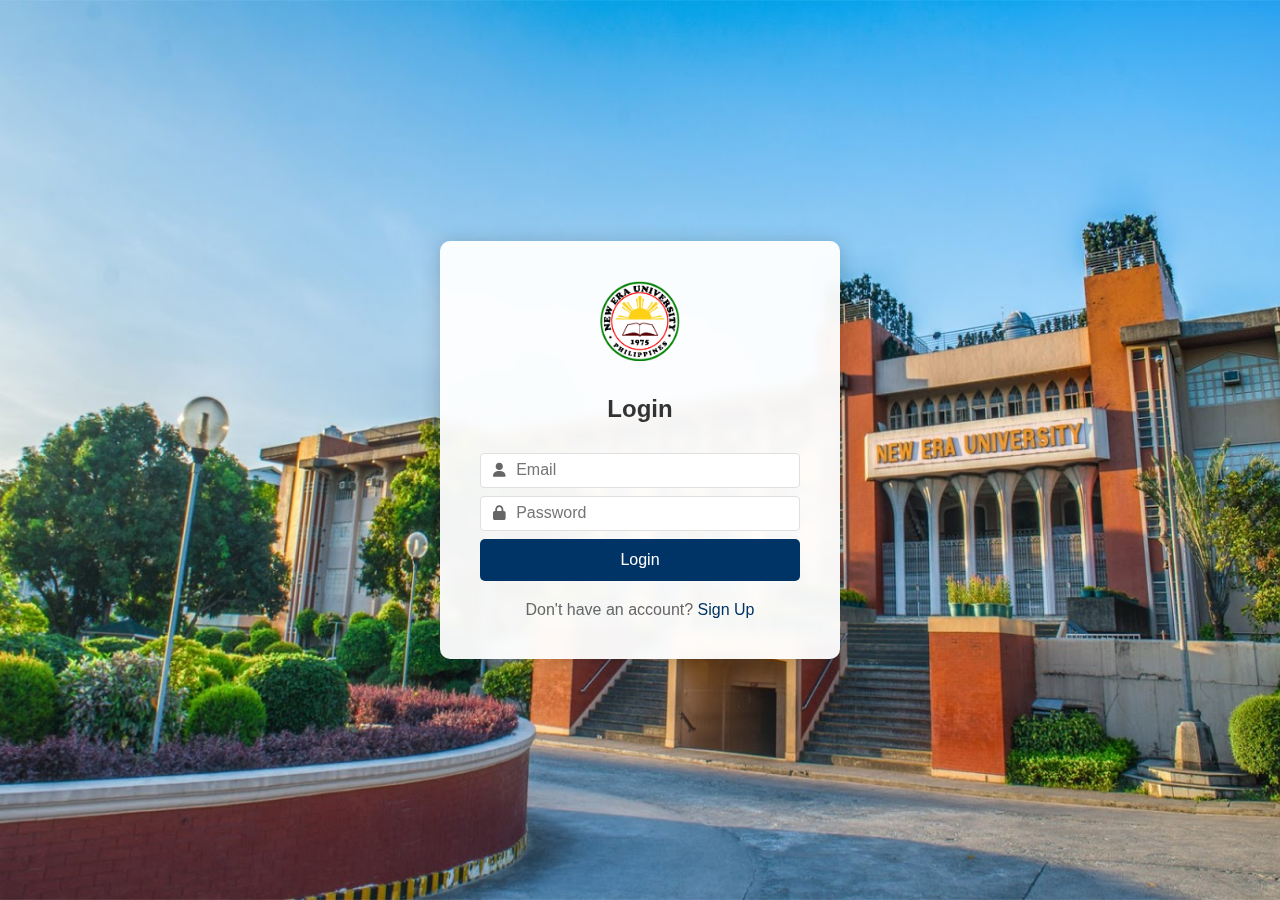
<file: index.html>
<!DOCTYPE html>
<html lang="en">
<head>
    <meta charset="UTF-8">
    <meta name="viewport" content="width=device-width, initial-scale=1.0">
    <title>New Era University </title>
    <link rel="stylesheet" href="style.css">
    <link rel="stylesheet" href="https://cdnjs.cloudflare.com/ajax/libs/font-awesome/6.0.0/css/all.min.css">
</head>
<body class="login-body">
    <div class="login-container">
        <div class="login-header">
            <img src="LOGO.png" alt="NEU Logo" class="login-logo">
        </div>
        <div class="login-form">
            <h1>Login</h1>
            <form id="loginForm" onsubmit="return handleLogin(event)">
                <div class="form-group">
                    <i class="fas fa-user"></i>
                    <input type="text" id="username" placeholder="Email" required>
                </div>
                <div class="form-group">
                    <i class="fas fa-lock"></i>
                    <input type="password" id="password" placeholder="Password" required>
                </div>
                <button type="submit" class="login-btn">Login</button>
            </form>
            <p class="signup-text">
                Don't have an account? <a href="signup.html">Sign Up</a>
            </p>
        </div>
    </div>
    <script>
        function handleLogin(event) {
            event.preventDefault();
            
            const email = document.getElementById('username').value; 
            const password = document.getElementById('password').value;
            
            
            const users = JSON.parse(localStorage.getItem('users') || '[]');
            
            
            const user = users.find(u => u.email === email && btoa(password) === u.password);
            
            if (user) {
          
                localStorage.setItem('isLoggedIn', 'true');
                localStorage.setItem('currentUser', JSON.stringify({
                    fullName: user.fullName,
                    email: user.email,
                    studentId: user.studentId
                }));
                
               
                window.location.href = 'dashboard.html';
            } else {
                alert('Invalid email or password');
            }
            
            return false;
        }
    </script>
</body>
</html>
</file>
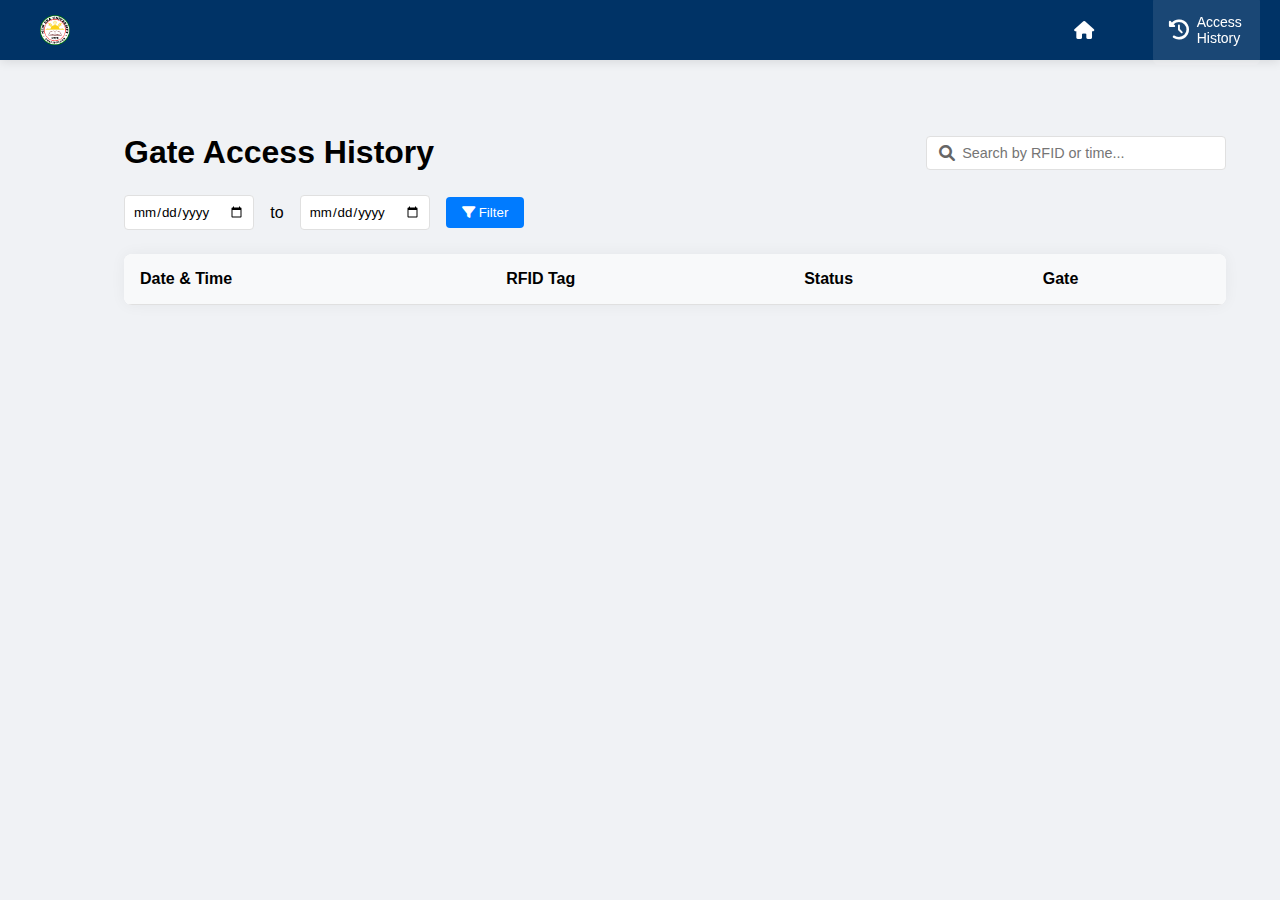
<file: access-history.html>
<!DOCTYPE html>
<html lang="en">
<head>
    <meta charset="UTF-8">
    <meta name="viewport" content="width=device-width, initial-scale=1.0">
    <title>Access History - NEU RFID System</title>
    <link rel="stylesheet" href="style.css">
    <link rel="stylesheet" href="https://cdnjs.cloudflare.com/ajax/libs/font-awesome/6.0.0/css/all.min.css">
</head>
<body>
    <nav class="top-nav">
        <div class="nav-container">
            <div class="logo-wrapper">
                <img src="LOGO.png" alt="NEU Logo" class="small-logo">
            </div>
            <div class="nav-links">
                <a href="dashboard.html" class="nav-item">
                    <i class="fas fa-home"></i>
                </a>
                <a href="#" class="nav-item active">
                    <i class="fas fa-history"></i>
                    <span>Access History</span>
                </a>
            </div>
        </div>
    </nav>

    <div class="main-content">
        <div class="access-history">
            <div class="history-header">
                <h1>Gate Access History</h1>
                <div class="search-bar">
                    <input type="text" id="searchInput" placeholder="Search by RFID or time...">
                    <i class="fas fa-search"></i>
                </div>
            </div>

            <div class="history-filters">
                <div class="date-filter">
                    <input type="date" id="startDate">
                    <span>to</span>
                    <input type="date" id="endDate">
                    <button onclick="filterByDate()" class="filter-btn">
                        <i class="fas fa-filter"></i> Filter
                    </button>
                </div>
            </div>

            <div class="table-container">
                <table>
                    <thead>
                        <tr>
                            <th>Date & Time</th>
                            <th>RFID Tag</th>
                            <th>Status</th>
                            <th>Gate</th>
                        </tr>
                    </thead>
                    <tbody id="accessLogs">
                        
                    </tbody>
                </table>
            </div>
        </div>
    </div>

    <script>
        
        function addAccessLog(rfidTag, status) {
            const logs = JSON.parse(localStorage.getItem('accessLogs') || '[]');
            
            logs.unshift({
                timestamp: new Date().toISOString(),
                rfidTag: rfidTag,
                status: status,
                gate: 'Main Gate'
            });

            
            if (logs.length > 100) logs.pop();
            
            localStorage.setItem('accessLogs', JSON.stringify(logs));
            loadAccessLogs();
        }

        // KAPAAGOD FR
        function loadAccessLogs() {
            const logs = JSON.parse(localStorage.getItem('accessLogs') || '[]');
            const tbody = document.getElementById('accessLogs');
            tbody.innerHTML = '';

            logs.forEach(log => {
                const row = document.createElement('tr');
                const time = new Date(log.timestamp);
                
                row.innerHTML = `
                    <td>${time.toLocaleString()}</td>
                    <td>${log.rfidTag}</td>
                    <td><span class="badge ${log.status.toLowerCase()}">${log.status}</span></td>
                    <td>${log.gate}</td>
                `;
                tbody.appendChild(row);
            });
        }

        
        document.getElementById('searchInput').addEventListener('input', function(e) {
            const searchText = e.target.value.toLowerCase();
            const rows = document.querySelectorAll('#accessLogs tr');

            rows.forEach(row => {
                const text = row.textContent.toLowerCase();
                row.style.display = text.includes(searchText) ? '' : 'none';
            });
        });

      
        function filterByDate() {
            const startDate = new Date(document.getElementById('startDate').value);
            const endDate = new Date(document.getElementById('endDate').value);
            const rows = document.querySelectorAll('#accessLogs tr');

            rows.forEach(row => {
                const dateStr = row.cells[0].textContent;
                const rowDate = new Date(dateStr);
                
                if (startDate && endDate) {
                    row.style.display = (rowDate >= startDate && rowDate <= endDate) ? '' : 'none';
                }
            });
        }

       
        window.onload = loadAccessLogs;

       
    </script>
</body>
</html>
</file>
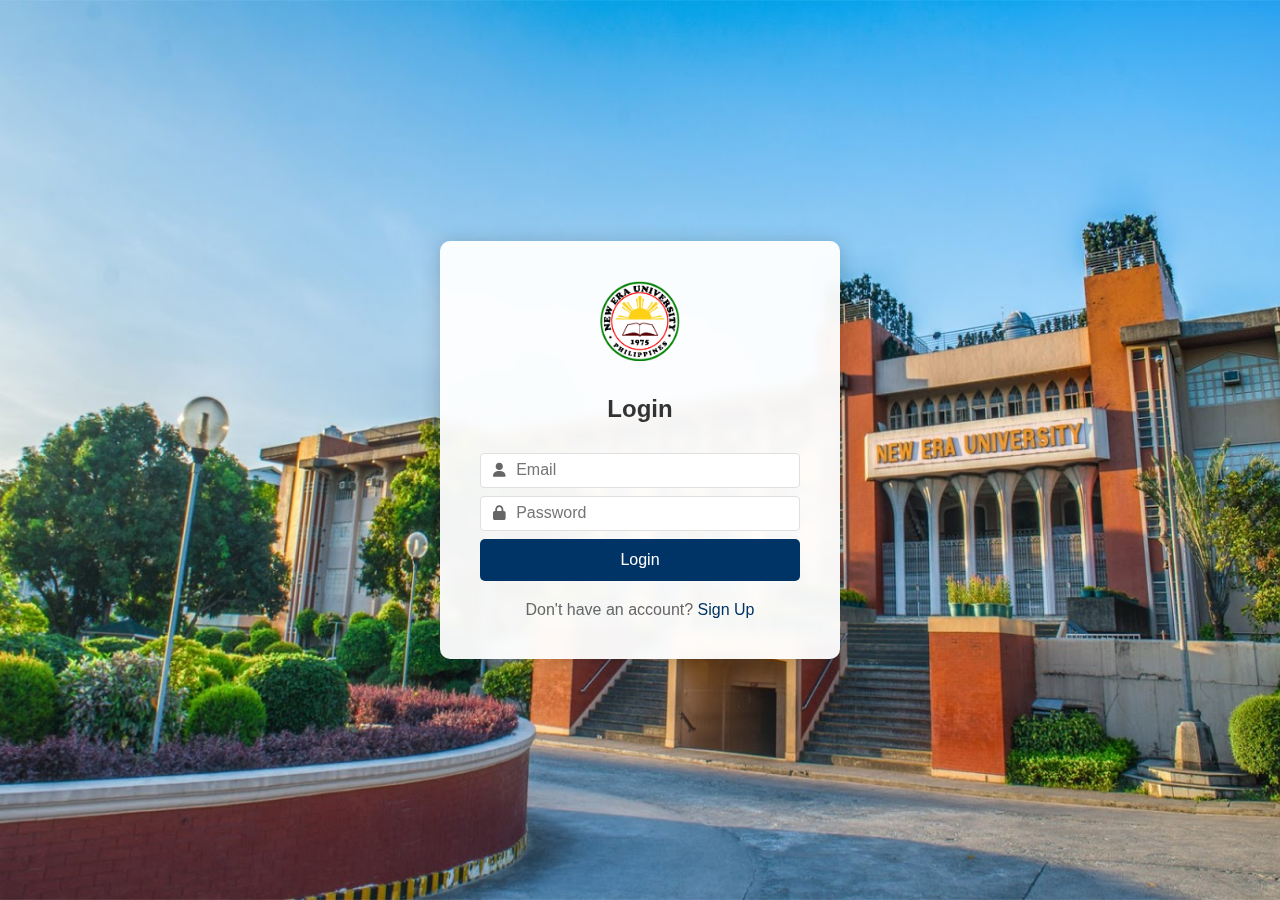
<file: dashboard.html>
<!DOCTYPE html>
<html lang="en">
<head>
    <meta charset="UTF-8">
    <meta name="viewport" content="width=device-width, initial-scale=1.0">
    <title>Dashboard - NEU </title>
    <link rel="stylesheet" href="style.css">
    <link rel="stylesheet" href="https://cdnjs.cloudflare.com/ajax/libs/font-awesome/6.0.0/css/all.min.css">
</head>
<body>
    <div class="dashboard-container">
        
        <nav class="sidebar">
            <div class="logo-wrapper">
                <img src="LOGO.png" alt="NEU Logo" class="small-logo">
            </div>
            <div class="nav-items">
                <a href="#" class="nav-item active">
                    <i class="fas fa-home"></i>
                </a>
                <a href="rfid-system.html" class="nav-item">
                    <i class="fas fa-id-card"></i>
                </a>
                <a href="index.html" class="nav-item">
                    <i class="fas fa-sign-out-alt"></i>
                </a>
            </div>
        </nav>

        <main class="main-content">
            <h1 class="welcome-title">Welcome to NEU RFID</h1>
            <p class="welcome-subtitle">Access your student services and information</p>

            <div class="cards-container">
                <a href="rfid-system.html" class="card">
                    <div class="card-content">
                        <h2>RFID Registration</h2>
                        <p>Register for vehicle RFID sticker</p>
                        <i class="fas fa-car card-icon"></i>
                    </div>
                </a>

                
                <a href="vehicle-management.html" class="card">
                    <div class="card-content">
                        <h2>Vehicle Management</h2>
                        <p>Manage your registered vehicles</p>
                        <i class="fas fa-cog card-icon"></i>
                    </div>
                </a>

                
                <a href="access-history.html" class="card">
                    <div class="card-content">
                        <h2>Access History</h2>
                        <p>View your gate access history</p>
                        <i class="fas fa-history card-icon"></i>
                    </div>
                </a>
            </div>
        </main>
    </div>
    <script>
        
        function checkLoginState() {
            const isLoggedIn = localStorage.getItem('isLoggedIn');
            if (!isLoggedIn) {
                
                window.location.href = 'index.html';
            }
        }

        
        window.onload = checkLoginState;

        
        function handleLogout() {
            localStorage.removeItem('isLoggedIn');
            localStorage.removeItem('username');
            window.location.href = 'login.html';
        }
    </script>
</body>
</html>
</file>
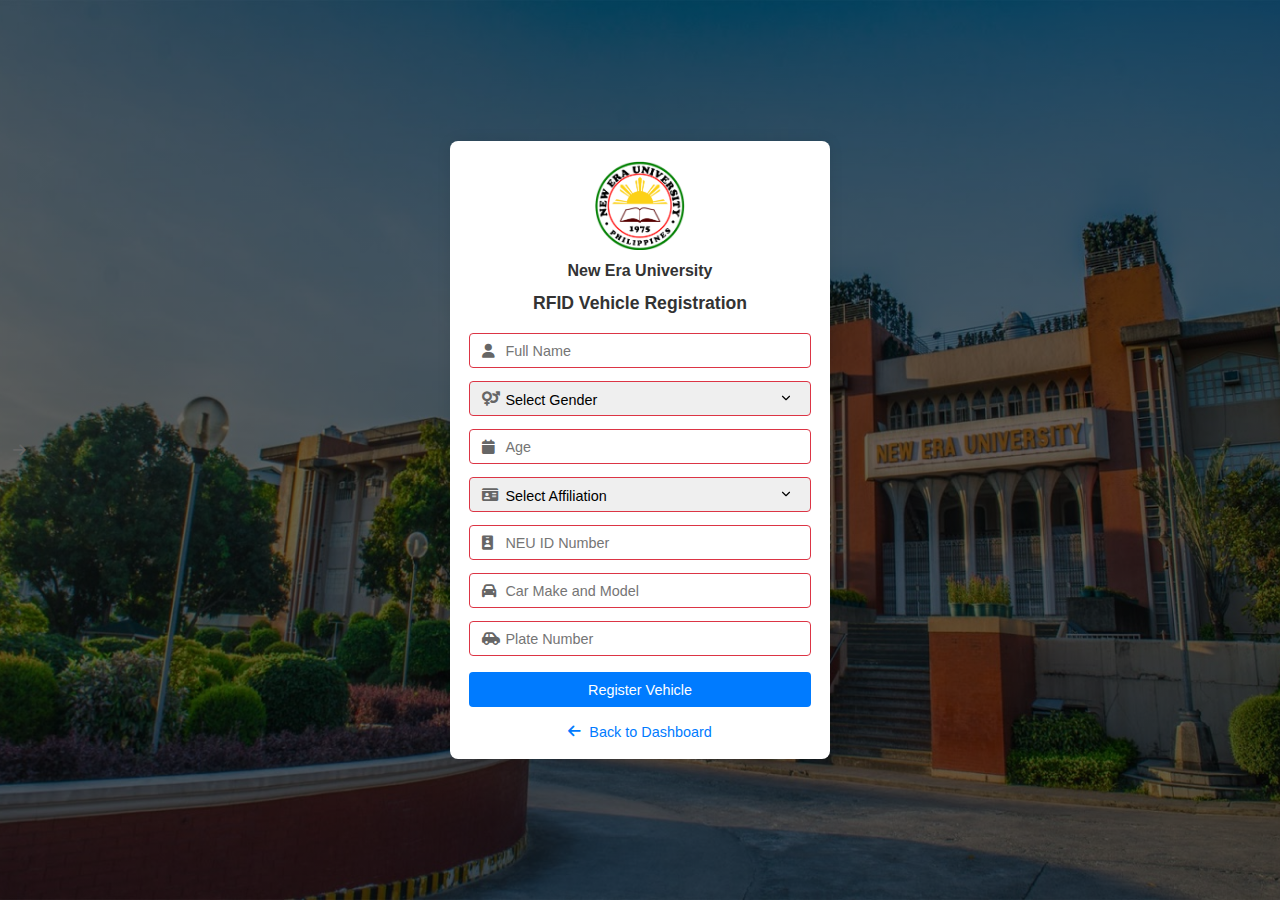
<file: rfid-registration.html>
<!DOCTYPE html>
<html lang="en">
<head>
    <meta charset="UTF-8">
    <meta name="viewport" content="width=device-width, initial-scale=1.0">
    <title>RFID Vehicle Registration - NEU</title>
    <link rel="stylesheet" href="style.css">
    <link rel="stylesheet" href="https://cdnjs.cloudflare.com/ajax/libs/font-awesome/6.0.0/css/all.min.css">
</head>
<body class="rfid-body">
    <div class="rfid-container">
        <div class="rfid-header">
            <img src="LOGO.png" alt="NEU Logo" class="rfid-logo">
            <h2 class="neu-title">New Era University</h2>
            <h1>RFID Vehicle Registration</h1>
        </div>

        <form id="rfidForm" class="rfid-form" onsubmit="return handleRegistration(event)">
            <div class="form-group">
                <i class="fas fa-user"></i>
                <input type="text" id="fullName" placeholder="Full Name" required>
            </div>

            <div class="form-group">
                <i class="fas fa-venus-mars"></i>
                <select id="gender" required>
                    <option value="">Select Gender</option>
                    <option value="male">Male</option>
                    <option value="female">Female</option>
                </select>
            </div>

            <div class="form-group">
                <i class="fas fa-calendar"></i>
                <input type="number" id="age" placeholder="Age" min="16" max="100" required>
            </div>

            <div class="form-group">
                <i class="fas fa-id-card"></i>
                <select id="affiliation" required>
                    <option value="">Select Affiliation</option>
                    <option value="student">Student</option>
                    <option value="staff">Staff</option>
                    <option value="guardian">Guardian</option>
                </select>
            </div>

            <div class="form-group">
                <i class="fas fa-id-badge"></i>
                <input type="text" id="idNumber" placeholder="NEU ID Number" required>
            </div>

            <div class="form-group">
                <i class="fas fa-car"></i>
                <input type="text" id="carName" placeholder="Car Make and Model" required>
            </div>

            <div class="form-group">
                <i class="fas fa-car-side"></i>
                <input type="text" id="plateNumber" placeholder="Plate Number" required>
            </div>

            <button type="submit" class="rfid-btn">
                Register Vehicle
                <i class="fas fa-arrow-right"></i>
            </button>
        </form>

        <p class="dashboard-link">
            <a href="dashboard.html"><i class="fas fa-arrow-left"></i> Back to Dashboard</a>
        </p>
    </div>

    <script>
        function handleRegistration(event) {
            event.preventDefault();
            
            const fullName = document.getElementById('fullName').value;
            const gender = document.getElementById('gender').value;
            const age = document.getElementById('age').value;
            const affiliation = document.getElementById('affiliation').value;
            const idNumber = document.getElementById('idNumber').value;
            const carName = document.getElementById('carName').value;
            const plateNumber = document.getElementById('plateNumber').value;

            
            const studentIdPattern = /^[0-9]{7,8}$/;
            const staffIdPattern = /^[A-Z]{2}[0-9]{4}$/;

            if (affiliation === 'student' && !studentIdPattern.test(idNumber)) {
                alert('Please enter a valid student ID (7-8 digits)');
                return false;
            }

            if (affiliation === 'staff' && !staffIdPattern.test(idNumber)) {
                alert('Please enter a valid staff ID (2 letters followed by 4 digits)');
                return false;
            }

            
            const platePattern = /^[A-Z]{2,3}\s[0-9]{3,4}$/;
            if (!platePattern.test(plateNumber.toUpperCase())) {
                alert('Please enter a valid plate number format (e.g., ABC 123)');
                return false;
            }

            
            const registration = {
                fullName,
                gender,
                age,
                affiliation,
                idNumber,
                carName,
                plateNumber: plateNumber.toUpperCase(),
                registrationDate: new Date().toISOString()
            };

           
            const registrations = JSON.parse(localStorage.getItem('rfidRegistrations') || '[]');
            registrations.push(registration);
            localStorage.setItem('rfidRegistrations', JSON.stringify(registrations));

            alert('Vehicle registration successful!');
            window.location.href = 'dashboard.html';
            return false;
        }
    </script>
</body>
</html>
</file>
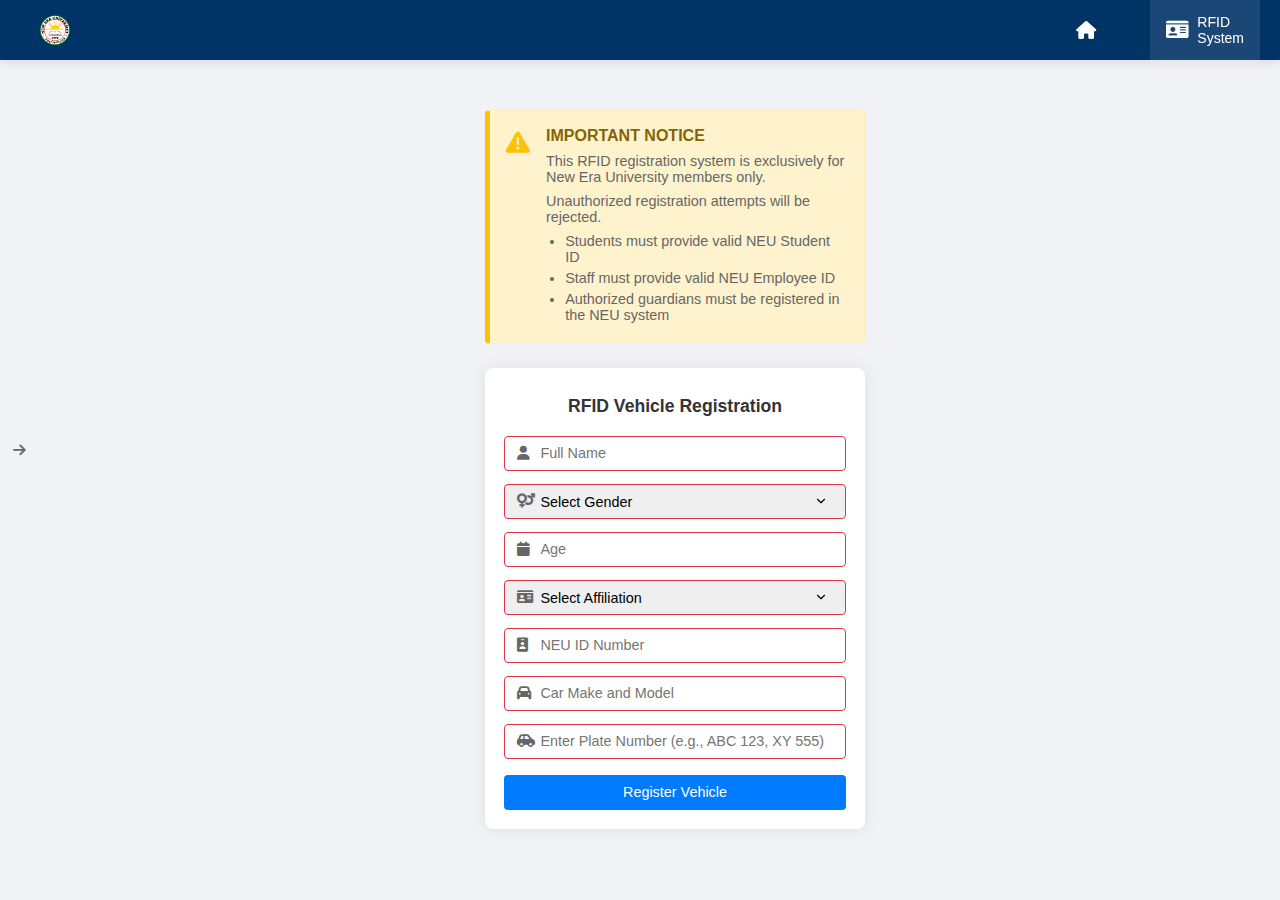
<file: rfid-system.html>
<!DOCTYPE html>
<html lang="en">
<head>
    <meta charset="UTF-8">
    <meta name="viewport" content="width=device-width, initial-scale=1.0">
    <title>NEU RFID System</title>
    <link rel="stylesheet" href="style.css">
    <link rel="stylesheet" href="https://cdnjs.cloudflare.com/ajax/libs/font-awesome/6.0.0/css/all.min.css">
</head>
<body>
    <nav class="top-nav">
        <div class="nav-container">
            <div class="logo-wrapper">
                <img src="LOGO.png" alt="NEU Logo" class="small-logo">
            </div>
            <div class="nav-links">
                <a href="dashboard.html" class="nav-item">
                    <i class="fas fa-home"></i>
                </a>
                <a href="#" class="nav-item active">
                    <i class="fas fa-id-card"></i>
                    <span>RFID System</span>
                </a>
            </div>
        </div>
    </nav>

    <div class="main-content">
       
        <div class="rfid-notice">
            <div class="notice-content">
                <i class="fas fa-exclamation-triangle"></i>
                <div class="notice-text">
                    <h3>IMPORTANT NOTICE</h3>
                    <p>This RFID registration system is exclusively for New Era University members only.</p>
                    <p>Unauthorized registration attempts will be rejected.</p>
                    <ul>
                        <li>Students must provide valid NEU Student ID</li>
                        <li>Staff must provide valid NEU Employee ID</li>
                        <li>Authorized guardians must be registered in the NEU system</li>
                    </ul>
                </div>
            </div>
        </div>

       
        <div class="rfid-container">
            <div class="rfid-header">
                <h1>RFID Vehicle Registration</h1>
            </div>

            <form id="rfidForm" class="rfid-form" onsubmit="return handleRegistration(event)">
                <div class="form-group">
                    <i class="fas fa-user"></i>
                    <input type="text" id="fullName" placeholder="Full Name" required>
                </div>

                <div class="form-group">
                    <i class="fas fa-venus-mars"></i>
                    <select id="gender" required>
                        <option value="">Select Gender</option>
                        <option value="male">Male</option>
                        <option value="female">Female</option>
                    </select>
                </div>

                <div class="form-group">
                    <i class="fas fa-calendar"></i>
                    <input type="number" id="age" placeholder="Age" min="16" max="100" required>
                </div>

                <div class="form-group">
                    <i class="fas fa-id-card"></i>
                    <select id="affiliation" required>
                        <option value="">Select Affiliation</option>
                        <option value="student">Student</option>
                        <option value="staff">Staff</option>
                        <option value="guardian">Guardian</option>
                    </select>
                </div>

                <div class="form-group">
                    <i class="fas fa-id-badge"></i>
                    <input type="text" id="idNumber" placeholder="NEU ID Number" required>
                </div>

                <div class="form-group">
                    <i class="fas fa-car"></i>
                    <input type="text" id="carName" placeholder="Car Make and Model" required>
                </div>

                <div class="form-group">
                    <i class="fas fa-car-side"></i>
                    <input type="text" 
                           id="plateNumber" 
                           placeholder="Enter Plate Number (e.g., ABC 123, XY 555)" 
                           required>
                </div>

                <button type="submit" class="rfid-btn">
                    Register Vehicle
                    <i class="fas fa-arrow-right"></i>
                </button>
            </form>
        </div>
    </div>

    <script>
        function handleRegistration(event) {
            event.preventDefault();
            
            const fullName = document.getElementById('fullName').value;
            const gender = document.getElementById('gender').value;
            const age = document.getElementById('age').value;
            const affiliation = document.getElementById('affiliation').value;
            const idNumber = document.getElementById('idNumber').value;
            const carName = document.getElementById('carName').value;
            const plateNumber = document.getElementById('plateNumber').value.trim().toUpperCase();

            
            const studentIdPattern = /^[0-9]{7,8}$/;
            const staffIdPattern = /^[A-Z]{2}[0-9]{4}$/;

            if (affiliation === 'student' && !studentIdPattern.test(idNumber)) {
                alert('Please enter a valid student ID (7-8 digits)');
                return false;
            }

            if (affiliation === 'staff' && !staffIdPattern.test(idNumber)) {
                alert('Please enter a valid staff ID (2 letters followed by 4 digits)');
                return false;
            }

            
            if (!plateNumber || plateNumber.length < 3) {
                alert('Please enter a valid plate number');
                return false;
            }

            
            const registration = {
                fullName,
                gender,
                age,
                affiliation,
                idNumber,
                carName,
                plateNumber: plateNumber,
                registrationDate: new Date().toISOString()
            };

           
            const registrations = JSON.parse(localStorage.getItem('rfidRegistrations') || '[]');
            registrations.push(registration);
            localStorage.setItem('rfidRegistrations', JSON.stringify(registrations));

            alert('Vehicle registration successful!');
            window.location.href = 'dashboard.html';
            return false;
        }
    </script>
</body>
</html>
</file>
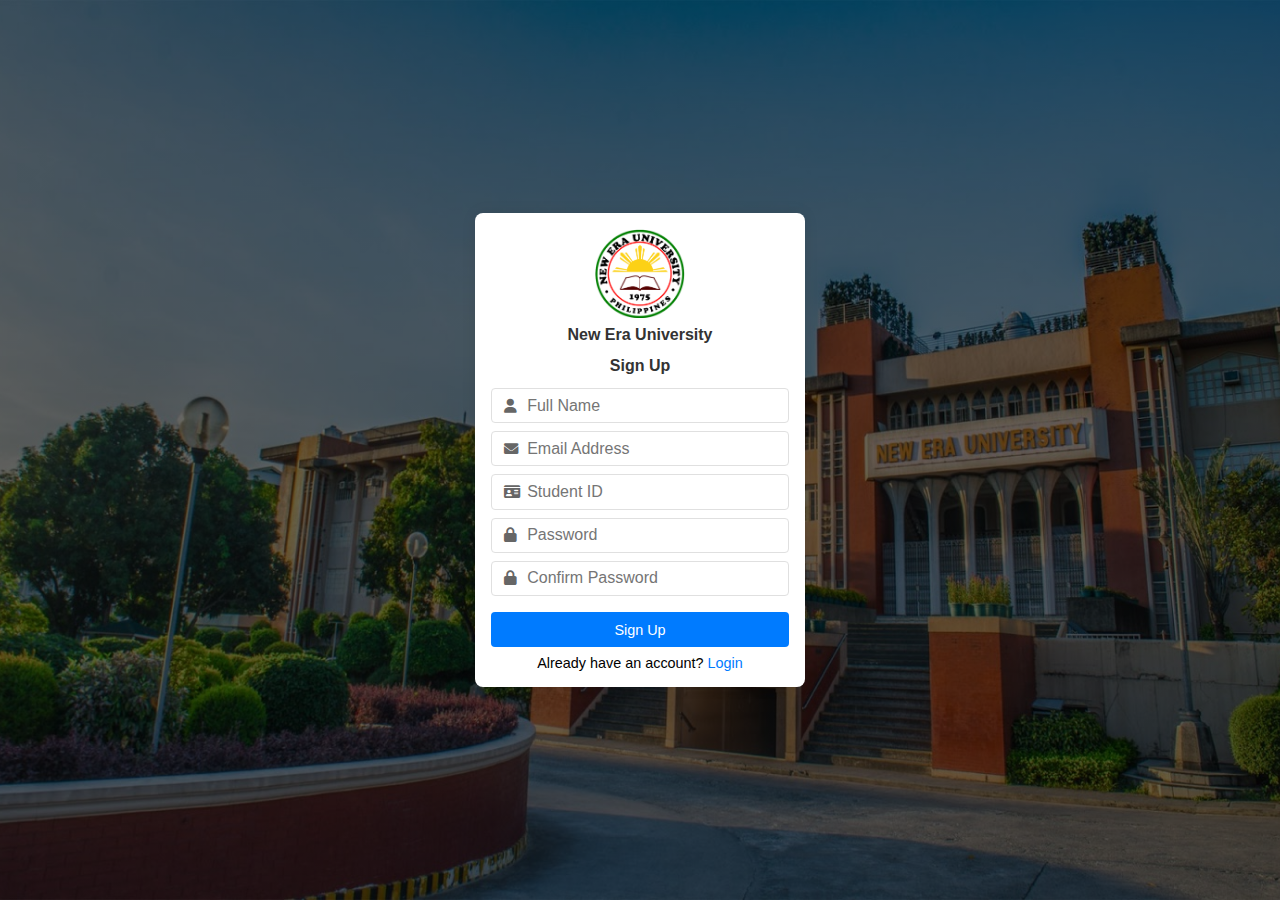
<file: signup (1).html>
<!DOCTYPE html>
<html lang="en">
<head>
    <meta charset="UTF-8">
    <meta name="viewport" content="width=device-width, initial-scale=1.0">
    <title>NEU Portal Sign Up</title>
    <link rel="stylesheet" href="style.css">
    <link rel="stylesheet" href="https://cdnjs.cloudflare.com/ajax/libs/font-awesome/6.0.0/css/all.min.css">
</head>
<body class="signup-body">
    <div class="signup-container">
        <div class="signup-header">
            <img src="LOGO.png" alt="NEU Logo" class="signup-logo">
            <h2 class="neu-title">New Era University</h2>
        </div>
        <div class="signup-form">
            <h1>Sign Up</h1>
            <form id="signupForm" onsubmit="return handleSignup(event)">
                <div class="form-group">
                    <i class="fas fa-user"></i>
                    <input type="text" id="fullName" placeholder="Full Name" required>
                </div>
                <div class="form-group">
                    <i class="fas fa-envelope"></i>
                    <input type="email" id="email" placeholder="Email Address" required>
                </div>
                <div class="form-group">
                    <i class="fas fa-id-card"></i>
                    <input type="text" id="studentId" placeholder="Student ID" required>
                </div>
                <div class="form-group">
                    <i class="fas fa-lock"></i>
                    <input type="password" id="password" placeholder="Password" required>
                </div>
                <div class="form-group">
                    <i class="fas fa-lock"></i>
                    <input type="password" id="confirmPassword" placeholder="Confirm Password" required>
                </div>
                <button type="submit" class="signup-btn">Sign Up</button>
            </form>
            <p class="login-text">
                Already have an account? <a href="index.html">Login</a>
            </p>
        </div>
    </div>

    <script>
        function handleSignup(event) {
            event.preventDefault();
            
            const fullName = document.getElementById('fullName').value;
            const email = document.getElementById('email').value;
            const studentId = document.getElementById('studentId').value;
            const password = document.getElementById('password').value;
            const confirmPassword = document.getElementById('confirmPassword').value;

            if (password !== confirmPassword) {
                alert('Passwords do not match');
                return false;
            }

            
            const userData = {
                fullName,
                email,
                studentId,
                password: btoa(password) 
            };

            const users = JSON.parse(localStorage.getItem('users') || '[]');
            
            if (users.some(user => user.email === email)) {
                alert('Email already registered');
                return false;
            }

            users.push(userData);
            localStorage.setItem('users', JSON.stringify(users));

            alert('Account created successfully!');
            window.location.href = 'login.html';
            return false;
        }
    </script>
</body>
</html>
</file>
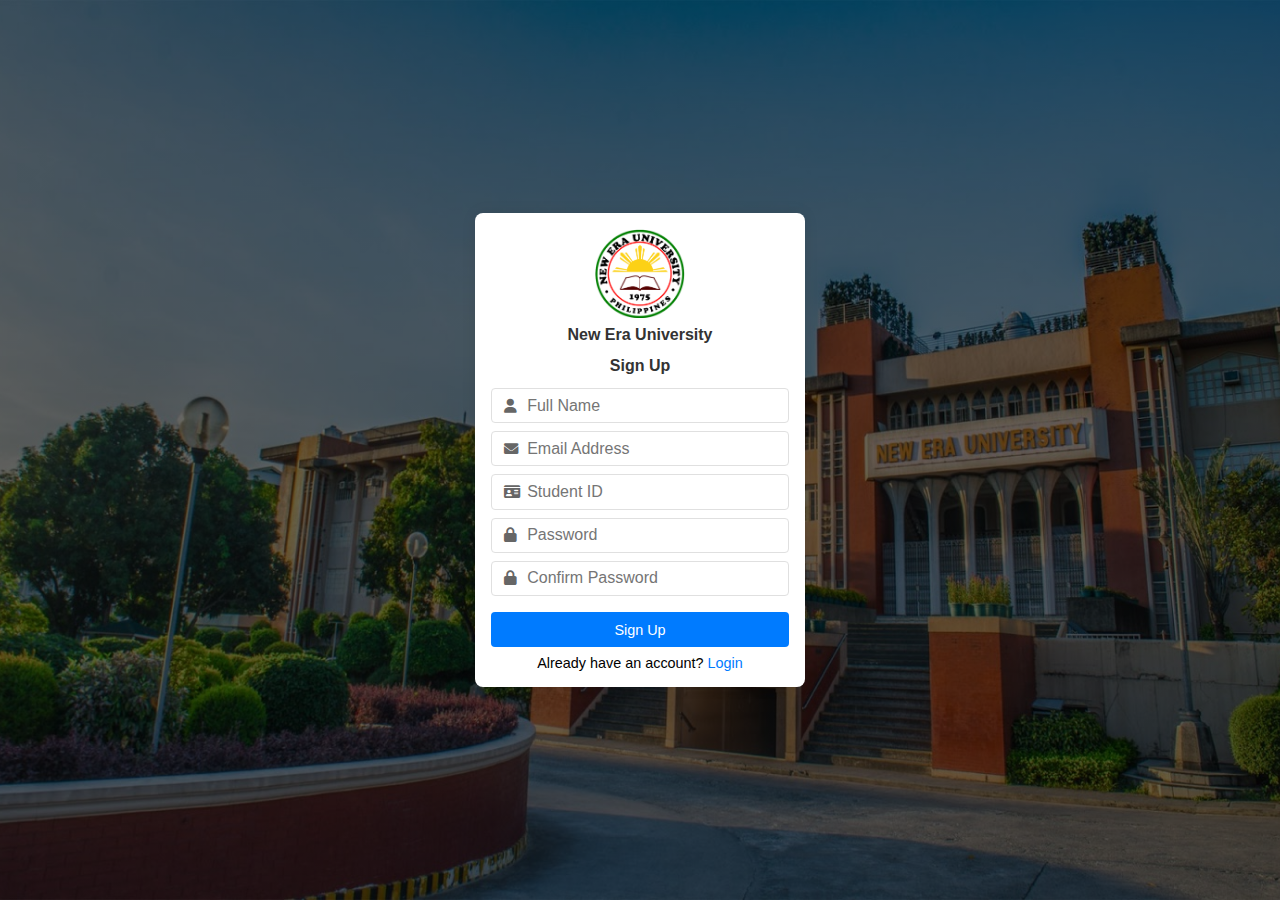
<file: signup.html>
<!DOCTYPE html>
<html lang="en">
<head>
    <meta charset="UTF-8">
    <meta name="viewport" content="width=device-width, initial-scale=1.0">
    <title>NEU Portal Sign Up</title>
    <link rel="stylesheet" href="style.css">
    <link rel="stylesheet" href="https://cdnjs.cloudflare.com/ajax/libs/font-awesome/6.0.0/css/all.min.css">
</head>
<body class="signup-body">
    <div class="signup-container">
        <div class="signup-header">
            <img src="LOGO.png" alt="NEU Logo" class="signup-logo">
            <h2 class="neu-title">New Era University</h2>
        </div>
        <div class="signup-form">
            <h1>Sign Up</h1>
            <form id="signupForm" onsubmit="return handleSignup(event)">
                <div class="form-group">
                    <i class="fas fa-user"></i>
                    <input type="text" id="fullName" placeholder="Full Name" required>
                </div>
                <div class="form-group">
                    <i class="fas fa-envelope"></i>
                    <input type="email" id="email" placeholder="Email Address" required>
                </div>
                <div class="form-group">
                    <i class="fas fa-id-card"></i>
                    <input type="text" id="studentId" placeholder="Student ID" required>
                </div>
                <div class="form-group">
                    <i class="fas fa-lock"></i>
                    <input type="password" id="password" placeholder="Password" required>
                </div>
                <div class="form-group">
                    <i class="fas fa-lock"></i>
                    <input type="password" id="confirmPassword" placeholder="Confirm Password" required>
                </div>
                <button type="submit" class="signup-btn">Sign Up</button>
            </form>
            <p class="login-text">
                Already have an account? <a href="index.html">Login</a>
            </p>
        </div>
    </div>

    <script>
        function handleSignup(event) {
            event.preventDefault();
            
            const fullName = document.getElementById('fullName').value;
            const email = document.getElementById('email').value;
            const studentId = document.getElementById('studentId').value;
            const password = document.getElementById('password').value;
            const confirmPassword = document.getElementById('confirmPassword').value;

            if (password !== confirmPassword) {
                alert('Passwords do not match');
                return false;
            }

        
            const userData = {
                fullName,
                email,
                studentId,
                password: btoa(password) 
            };

            const users = JSON.parse(localStorage.getItem('users') || '[]');
            
            if (users.some(user => user.email === email)) {
                alert('Email already registered');
                return false;
            }

            users.push(userData);
            localStorage.setItem('users', JSON.stringify(users));

            alert('Account created successfully!');
            window.location.href = 'login.html';
            return false;
        }
    </script>
</body>
</html>
</file>
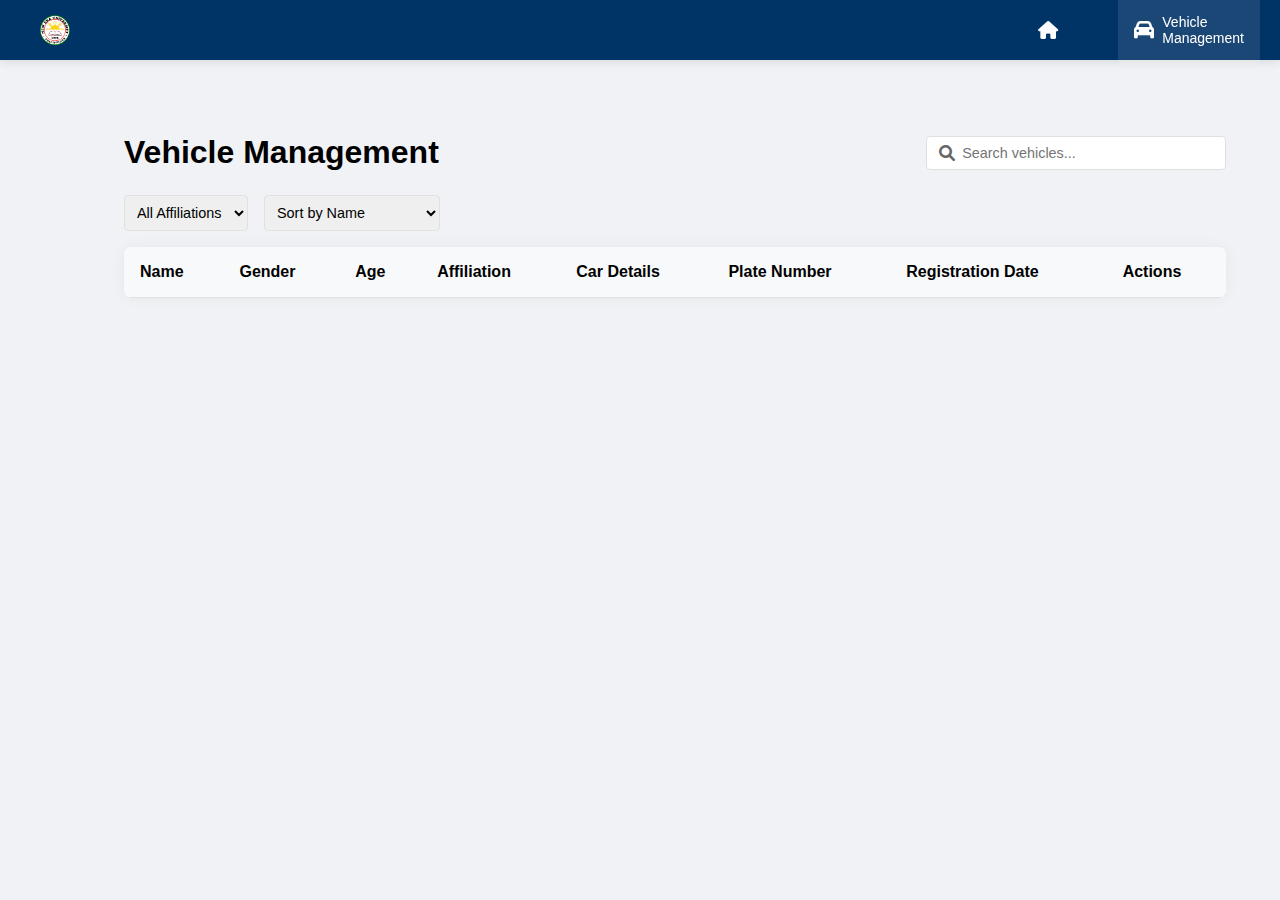
<file: vehicle-management.html>
<!DOCTYPE html>
<html lang="en">
<head>
    <meta charset="UTF-8">
    <meta name="viewport" content="width=device-width, initial-scale=1.0">
    <title>Vehicle Management - NEU RFID System</title>
    <link rel="stylesheet" href="style.css">
    <link rel="stylesheet" href="https://cdnjs.cloudflare.com/ajax/libs/font-awesome/6.0.0/css/all.min.css">
</head>
<body>
    <nav class="top-nav">
        <div class="nav-container">
            <div class="logo-wrapper">
                <img src="LOGO.png" alt="NEU Logo" class="small-logo">
            </div>
            <div class="nav-links">
                <a href="dashboard.html" class="nav-item">
                    <i class="fas fa-home"></i>
                </a>
                <a href="#" class="nav-item active">
                    <i class="fas fa-car"></i>
                    <span>Vehicle Management</span>
                </a>
            </div>
        </div>
    </nav>

    <div class="main-content">
        <div class="vehicle-management">
            <div class="management-header">
                <h1>Vehicle Management</h1>
                <div class="search-bar">
                    <input type="text" id="searchInput" placeholder="Search vehicles...">
                    <i class="fas fa-search"></i>
                </div>
            </div>

            <div class="table-controls">
                <div class="filter-group">
                    <select id="filterAffiliation">
                        <option value="">All Affiliations</option>
                        <option value="student">Student</option>
                        <option value="staff">Staff</option>
                        <option value="guardian">Guardian</option>
                    </select>
                </div>
                <div class="sort-group">
                    <select id="sortBy">
                        <option value="name">Sort by Name</option>
                        <option value="date">Sort by Date</option>
                        <option value="plate">Sort by Plate Number</option>
                    </select>
                </div>
            </div>

            <div class="table-container">
                <table id="vehicleTable">
                    <thead>
                        <tr>
                            <th>Name</th>
                            <th>Gender</th>
                            <th>Age</th>
                            <th>Affiliation</th>
                            <th>Car Details</th>
                            <th>Plate Number</th>
                            <th>Registration Date</th>
                            <th>Actions</th>
                        </tr>
                    </thead>
                    <tbody id="vehicleTableBody">
                        
                    </tbody>
                </table>
            </div>
        </div>
    </div>

    
    <div id="editModal" class="modal">
        <div class="modal-content">
            <span class="close-modal">&times;</span>
            <h2>Edit Vehicle Details</h2>
            <form id="editForm">
                <div class="form-group">
                    <label>Full Name</label>
                    <input type="text" id="editName" required>
                </div>
                <div class="form-group">
                    <label>Car Make and Model</label>
                    <input type="text" id="editCarName" required>
                </div>
                <div class="form-group">
                    <label>Plate Number</label>
                    <input type="text" id="editPlateNumber" required>
                </div>
                <button type="submit" class="save-btn">Save Changes</button>
            </form>
        </div>
    </div>

    <script>
        
        function loadVehicles() {
            const vehicles = JSON.parse(localStorage.getItem('rfidRegistrations') || '[]');
            const tableBody = document.getElementById('vehicleTableBody');
            tableBody.innerHTML = '';

            vehicles.forEach((vehicle, index) => {
                const row = document.createElement('tr');
                const date = new Date(vehicle.registrationDate).toLocaleDateString();
                
                row.innerHTML = `
                    <td>${vehicle.fullName}</td>
                    <td>${vehicle.gender}</td>
                    <td>${vehicle.age}</td>
                    <td>${vehicle.affiliation}</td>
                    <td>${vehicle.carName}</td>
                    <td>${vehicle.plateNumber}</td>
                    <td>${date}</td>
                    <td class="actions">
                        <button onclick="editVehicle(${index})" class="edit-btn">
                            <i class="fas fa-edit"></i>
                        </button>
                        <button onclick="deleteVehicle(${index})" class="delete-btn">
                            <i class="fas fa-trash"></i>
                        </button>
                    </td>
                `;
                tableBody.appendChild(row);
            });
        }

       
        document.getElementById('searchInput').addEventListener('input', function(e) {
            const searchText = e.target.value.toLowerCase();
            const rows = document.querySelectorAll('#vehicleTableBody tr');

            rows.forEach(row => {
                const text = row.textContent.toLowerCase();
                row.style.display = text.includes(searchText) ? '' : 'none';
            });
        });

       
        document.getElementById('filterAffiliation').addEventListener('change', function(e) {
            const affiliation = e.target.value.toLowerCase();
            const rows = document.querySelectorAll('#vehicleTableBody tr');

            rows.forEach(row => {
                if (!affiliation) {
                    row.style.display = '';
                    return;
                }
                const rowAffiliation = row.children[3].textContent.toLowerCase();
                row.style.display = rowAffiliation === affiliation ? '' : 'none';
            });
        });

        
        document.getElementById('sortBy').addEventListener('change', function(e) {
            const vehicles = JSON.parse(localStorage.getItem('rfidRegistrations') || '[]');
            const sortBy = e.target.value;

            vehicles.sort((a, b) => {
                switch(sortBy) {
                    case 'name':
                        return a.fullName.localeCompare(b.fullName);
                    case 'date':
                        return new Date(b.registrationDate) - new Date(a.registrationDate);
                    case 'plate':
                        return a.plateNumber.localeCompare(b.plateNumber);
                    default:
                        return 0;
                }
            });

            localStorage.setItem('rfidRegistrations', JSON.stringify(vehicles));
            loadVehicles();
        });

       
        function deleteVehicle(index) {
            if (confirm('Are you sure you want to delete this vehicle registration?')) {
                const vehicles = JSON.parse(localStorage.getItem('rfidRegistrations') || '[]');
                vehicles.splice(index, 1);
                localStorage.setItem('rfidRegistrations', JSON.stringify(vehicles));
                loadVehicles();
            }
        }

       
        function editVehicle(index) {
            const vehicles = JSON.parse(localStorage.getItem('rfidRegistrations') || '[]');
            const vehicle = vehicles[index];
            const modal = document.getElementById('editModal');
            
            document.getElementById('editName').value = vehicle.fullName;
            document.getElementById('editCarName').value = vehicle.carName;
            document.getElementById('editPlateNumber').value = vehicle.plateNumber;
            
            modal.style.display = 'block';
            
            document.getElementById('editForm').onsubmit = function(e) {
                e.preventDefault();
                
                vehicles[index] = {
                    ...vehicle,
                    fullName: document.getElementById('editName').value,
                    carName: document.getElementById('editCarName').value,
                    plateNumber: document.getElementById('editPlateNumber').value
                };
                
                localStorage.setItem('rfidRegistrations', JSON.stringify(vehicles));
                modal.style.display = 'none';
                loadVehicles();
            };
        }

        
        document.querySelector('.close-modal').onclick = function() {
            document.getElementById('editModal').style.display = 'none';
        }

        
        window.onload = loadVehicles;
    </script>
</body>
</html>
</file>
<file: style.css>
* {
    margin: 0;
    padding: 0;
    box-sizing: border-box;
    font-family: 'Segoe UI', Arial, sans-serif;
}

body {
    background: #f0f2f5;
}


.top-nav {
    background: #003366;
    height: 60px;
    position: fixed;
    width: 100%;
    top: 0;
    z-index: 1000;
    box-shadow: 0 2px 10px rgba(0,0,0,0.1);
}

.nav-container {
    display: flex;
    justify-content: space-between;
    align-items: center;
    height: 100%;
    padding: 0 20px;
    max-width: 1400px;
    margin: 0 auto;
}

.logo-wrapper {
    padding: 10px;
}

.small-logo {
    width: 30px;
    height: auto;
}

.nav-links {
    display: flex;
    align-items: center;
    gap: 15px;
}

.nav-item {
    color: white;
    text-decoration: none;
    display: flex;
    align-items: center;
    gap: 8px;
    padding: 8px 16px;
    border-radius: 6px;
    transition: background-color 0.2s ease;
}

.nav-item.active {
    background: rgba(255, 255, 255, 0.1);
}

.nav-item i {
    font-size: 16px;
}

.nav-item span {
    font-size: 14px;
    font-weight: 500;
}

.nav-item:hover {
    background: rgba(255, 255, 255, 0.05);
}

.tooltip {
    position: relative;
}

.tooltip::after {
    content: attr(data-tooltip);
    position: absolute;
    bottom: -35px;
    left: 50%;
    transform: translateX(-50%);
    background: rgba(0, 0, 0, 0.8);
    color: white;
    padding: 5px 10px;
    border-radius: 4px;
    font-size: 12px;
    white-space: nowrap;
    opacity: 0;
    visibility: hidden;
    transition: all 0.3s ease;
}

.tooltip:hover::after {
    opacity: 1;
    visibility: visible;
}


.main-content {
    margin-top: 80px;
    padding: 0 40px;
}

.content-box {
    display: flex;
    align-items: center;
    gap: 40px;
    max-width: 1200px;
    margin: 0 auto;
    background: white;
    padding: 40px;
    border-radius: 12px;
    box-shadow: 0 2px 10px rgba(0, 0, 0, 0.1);
}

.text-content {
    flex: 1;
}

.text-content h1 {
    font-size: 32px;
    color: #1a1a1a;
    margin-bottom: 30px;
}

.register-btn {
    background: #003366;
    color: white;
    border: none;
    padding: 15px 30px;
    border-radius: 8px;
    font-size: 16px;
    cursor: pointer;
    display: flex;
    align-items: center;
    gap: 10px;
    transition: all 0.3s ease;
}

.register-btn:hover {
    background: #004080;
    transform: translateY(-2px);
}

.image-content {
    flex: 1;
}

.image-content img {
    width: 100%;
    height: auto;
    border-radius: 8px;
}


.sidebar {
    width: 70px;
    background: #003366;
    height: 100vh;
    position: fixed;
    left: 0;
    top: 0;
    display: flex;
    flex-direction: column;
    padding: 0;
}

.logo-wrapper {
    padding: 20px;
    display: flex;
    justify-content: center;
}

.small-logo {
    width: 30px;
    height: auto;
}

.nav-items {
    display: flex;
    flex-direction: column;
    width: 100%;
    margin-top: 20px;
}

.nav-item {
    width: 100%;
    height: 70px;
    display: flex;
    justify-content: center;
    align-items: center;
    color: white;
    text-decoration: none;
}

.nav-item i {
    font-size: 20px;
}

.nav-item.active {
    background: rgba(255, 255, 255, 0.1);
}

.nav-bottom {
    margin-top: auto;
    width: 100%;
}

.nav-bottom .nav-item {
    height: 70px;
}


.main-wrapper {
    max-width: 1200px;
    margin: 100px auto 40px;
    padding: 0 20px;
}


.text-side {
    flex: 1;
    display: flex;
    flex-direction: column;
    justify-content: space-between;
}

.text-side p {
    font-size: 18px;
    line-height: 1.6;
    color: #333;
    margin-bottom: 30px;
}


.image-side {
    flex: 1;
    display: flex;
    align-items: center;
}

.image-side img {
    width: 100%;
    height: auto;
    border-radius: 10px;
    box-shadow: 0 2px 10px rgba(0,0,0,0.1);
}


@media screen and (max-width: 768px) {
    .nav-links a span {
        display: none;
    }

    .nav-links {
        gap: 10px;
    }

    .content-wrapper {
        flex-direction: column;
        padding: 20px;
    }

    .text-section p {
        font-size: 1em;
    }

    .register-button {
        width: 100%;
        justify-content: center;
    }
}


@media screen and (max-width: 480px) {
    .topnav {
        padding: 10px;
    }

    .logo {
        height: 30px;
    }

    .main-container {
        padding: 70px 10px 10px;
    }
}


.form-container .small-logo {
    margin-bottom: 20px;
}


.sidebar:hover .small-logo {
    width: 30px;
}


.image-content {
    flex: 1;
}

.image-content img {
    width: 100%;
    height: auto;
    border-radius: 10px;
}


.nav-item .fa-home {
    font-size: 18px; 
    padding: 0 5px; 
}


.dashboard-container {
    display: flex;
    min-height: 100vh;
}


.main-content {
    flex: 1;
    padding: 30px;
}

.welcome-title {
    font-size: 28px;
    color: #333;
    margin-bottom: 10px;
}

.welcome-subtitle {
    color: #666;
    margin-bottom: 40px;
}

.cards-container {
    display: grid;
    grid-template-columns: repeat(auto-fit, minmax(300px, 1fr));
    gap: 30px;
    margin-top: 20px;
}

.card {
    background: white;
    border-radius: 10px;
    padding: 25px;
    box-shadow: 0 2px 10px rgba(0, 0, 0, 0.05);
    transition: transform 0.2s ease, box-shadow 0.2s ease;
    cursor: pointer;
    text-decoration: none;
    display: block;
    color: inherit;
}

.card:hover {
    transform: translateY(-5px);
    box-shadow: 0 5px 15px rgba(0, 0, 0, 0.1);
}

.card-content {
    position: relative;
}

.card h2 {
    color: #333;
    font-size: 20px;
    margin-bottom: 10px;
}

.card p {
    color: #666;
    font-size: 14px;
}

.card-icon {
    position: absolute;
    top: 0;
    right: 0;
    font-size: 24px;
    color: #003366;
    opacity: 0.8;
}


.rfid-content {
    margin-top: 80px;
    padding: 0 40px 40px;
    max-width: 1400px;
    margin-left: auto;
    margin-right: auto;
}

.content-header {
    text-align: center;
    margin-bottom: 50px;
}

.content-header h1 {
    font-size: 32px;
    color: #1a1a1a;
    margin-bottom: 10px;
}

.content-header p {
    color: #666;
    font-size: 18px;
}


.features-grid {
    display: grid;
    grid-template-columns: repeat(auto-fit, minmax(280px, 1fr));
    gap: 30px;
    margin-bottom: 50px;
}

.feature-card {
    background: white;
    padding: 30px;
    border-radius: 12px;
    text-align: center;
    box-shadow: 0 2px 15px rgba(0,0,0,0.05);
    transition: transform 0.3s ease;
}

.feature-card:hover {
    transform: translateY(-5px);
}

.feature-icon {
    width: 60px;
    height: 60px;
    background: #003366;
    border-radius: 50%;
    display: flex;
    align-items: center;
    justify-content: center;
    margin: 0 auto 20px;
}

.feature-icon i {
    font-size: 24px;
    color: white;
}

.feature-card h3 {
    color: #1a1a1a;
    margin-bottom: 10px;
    font-size: 20px;
}

.feature-card p {
    color: #666;
    line-height: 1.6;
}


.registration-section {
    background: white;
    padding: 40px;
    border-radius: 12px;
    box-shadow: 0 2px 15px rgba(0,0,0,0.05);
    display: flex;
    align-items: center;
    justify-content: space-between;
    gap: 40px;
}

.info-text {
    flex: 1;
}

.info-text h2 {
    font-size: 24px;
    color: #1a1a1a;
    margin-bottom: 15px;
}

.info-text p {
    color: #666;
    margin-bottom: 20px;
    line-height: 1.6;
}

.benefits-list {
    list-style: none;
}

.benefits-list li {
    display: flex;
    align-items: center;
    gap: 10px;
    color: #444;
    margin-bottom: 10px;
}

.benefits-list i {
    color: #003366;
}

.register-btn {
    background: #003366;
    color: white;
    border: none;
    padding: 15px 30px;
    border-radius: 8px;
    font-size: 16px;
    cursor: pointer;
    display: flex;
    align-items: center;
    gap: 10px;
    transition: all 0.3s ease;
}

.register-btn:hover {
    background: #004080;
    transform: translateY(-2px);
    box-shadow: 0 5px 15px rgba(0,51,102,0.2);
}
@media (max-width: 768px) {
    .registration-section {
        flex-direction: column;
        text-align: center;
    }

    .benefits-list {
        display: inline-block;
        text-align: left;
    }

    .register-btn {
        margin: 0 auto;
    }
}


.nav-item.logout {
    margin-left: 20px; 
}

.nav-item.logout:hover {
    background: rgba(255, 255, 255, 0.1);
}


.main-content {
    margin-left: 70px;
    padding: 30px;
}


.login-body {
    background: url('NEU PIC.jpg') no-repeat center center fixed;
    background-size: cover;
    margin: 0;
    height: 100vh;
    display: flex;
    align-items: center;
    justify-content: center;
    font-family: 'Segoe UI', Arial, sans-serif;
}

.login-container {
    background: rgba(255, 255, 255, 0.95); 
    padding: 40px;
    border-radius: 10px;
    box-shadow: 0 2px 20px rgba(0, 0, 0, 0.2);
    width: 100%;
    max-width: 400px;
    backdrop-filter: blur(5px); 
}

.login-header {
    text-align: center;
    margin-bottom: 30px;
}

.login-logo {
    width: 80px;
    height: auto;
}

.login-form h1 {
    text-align: center;
    color: #333;
    margin-bottom: 30px;
    font-size: 24px;
}

.form-group {
    position: relative;
    margin-bottom: 20px;
}

.form-group i {
    position: absolute;
    left: 15px;
    top: 50%;
    transform: translateY(-50%);
    color: #666;
}

.form-group input {
    width: 100%;
    padding: 12px 15px 12px 45px;
    border: 1px solid #ddd;
    border-radius: 5px;
    font-size: 16px;
    transition: border-color 0.3s ease;
}

.form-group input:focus {
    border-color: #003366;
    outline: none;
}

.login-btn {
    width: 100%;
    padding: 12px;
    background: #003366;
    color: white;
    border: none;
    border-radius: 5px;
    font-size: 16px;
    cursor: pointer;
    transition: background-color 0.3s ease;
}

.login-btn:hover {
    background: #004080;
}

.signup-text {
    text-align: center;
    margin-top: 20px;
    color: #666;
}

.signup-text a {
    color: #003366;
    text-decoration: none;
    font-weight: 500;
}

.signup-text a:hover {
    text-decoration: underline;
}

.signup-body {
    min-height: 100vh;
    display: flex;
    align-items: center;
    justify-content: center;
    background: linear-gradient(rgba(0, 0, 0, 0.6), rgba(0, 0, 0, 0.6)),
                url('NEU PIC.jpg') center/cover no-repeat fixed;
}

.signup-container {
    background: white;
    padding: 1rem;
    border-radius: 8px;
    box-shadow: 0 0 15px rgba(0, 0, 0, 0.08);
    width: 100%;
    max-width: 330px;
    margin: 1rem;
}

.signup-container * {
    font-size: 0.9rem;
}

.signup-logo {
    max-width: 90px;
    margin: 0 auto 0.5rem;
    display: block;
}

.neu-title {
    text-align: center;
    color: #333;
    font-size: 1rem;
    margin-bottom: 0.8rem;
    font-weight: 600;
}

.signup-form h1 {
    text-align: center;
    color: #333;
    font-size: 1rem;
    margin-bottom: 0.8rem;
    font-weight: 600;
}

.form-group {
    position: relative;
    margin-bottom: 0.5rem;
}

.form-group input {
    width: 100%;
    padding: 0.5rem 1rem 0.5rem 2.2rem;
    border: 1px solid #e0e0e0;
    border-radius: 4px;
    height: 2.2rem;
}

.form-group i {
    position: absolute;
    left: 0.8rem;
    top: 50%;
    transform: translateY(-50%);
    color: #666;
    font-size: 0.9rem;
}

.signup-btn {
    width: 100%;
    padding: 0.5rem;
    margin-top: 0.5rem;
    height: 2.2rem;
    background-color: #007bff;
    color: white;
    border: none;
    border-radius: 4px;
    cursor: pointer;
}

.login-text {
    margin-top: 0.5rem;
    text-align: center;
    font-size: 0.9rem;
}

.login-text a {
    color: #007bff;
    text-decoration: none;
}


@media (max-width: 480px) {
    .signup-container {
        margin: 1rem;
        padding: 1.5rem;
    }
    
    .form-group input {
        font-size: 0.9rem;
    }
}


.rfid-body {
    min-height: 100vh;
    display: flex;
    align-items: center;
    justify-content: center;
    background: linear-gradient(rgba(0, 0, 0, 0.6), rgba(0, 0, 0, 0.6)),
                url('NEU PIC.jpg') center/cover no-repeat fixed;
    padding: 1rem;
}

.rfid-container {
    background: white;
    padding: 1.2rem;
    border-radius: 8px;
    box-shadow: 0 0 15px rgba(0, 0, 0, 0.08);
    width: 100%;
    max-width: 380px;
    margin: 0 auto;
}

.rfid-header {
    text-align: center;
    margin-bottom: 1.2rem;
}

.rfid-logo {
    max-width: 90px;
    margin: 0 auto 0.5rem;
}

.rfid-header h1 {
    font-size: 1.1rem;
    color: #333;
    margin-top: 0.5rem;
}

.rfid-form .form-group {
    position: relative;
    margin-bottom: 0.8rem;
}

.rfid-form input,
.rfid-form select {
    width: 100%;
    padding: 0.6rem 1rem 0.6rem 2.2rem;
    border: 1px solid #e0e0e0;
    border-radius: 4px;
    font-size: 0.9rem;
    height: 2.2rem;
}

.rfid-form select {
    appearance: none;
    background-image: url("data:image/svg+xml;charset=UTF-8,%3csvg xmlns='http://www.w3.org/2000/svg' viewBox='0 0 24 24' fill='none' stroke='currentColor' stroke-width='2' stroke-linecap='round' stroke-linejoin='round'%3e%3cpolyline points='6 9 12 15 18 9'%3e%3c/polyline%3e%3c/svg%3e");
    background-repeat: no-repeat;
    background-position: right 1rem center;
    background-size: 1em;
}

.rfid-form i {
    position: absolute;
    left: 0.8rem;
    top: 50%;
    transform: translateY(-50%);
    color: #666;
    font-size: 0.9rem;
}

.rfid-btn {
    width: 100%;
    padding: 0.6rem;
    background-color: #007bff;
    color: white;
    border: none;
    border-radius: 4px;
    font-size: 0.9rem;
    cursor: pointer;
    display: flex;
    align-items: center;
    justify-content: center;
    gap: 0.5rem;
    height: 2.2rem;
    margin-top: 1rem;
}

.rfid-btn:hover {
    background-color: #0056b3;
}

.dashboard-link {
    text-align: center;
    margin-top: 1rem;
    font-size: 0.9rem;
}

.dashboard-link a {
    color: #007bff;
    text-decoration: none;
    display: inline-flex;
    align-items: center;
    gap: 0.5rem;
}

.dashboard-link a:hover {
    text-decoration: underline;
}


.rfid-form input:invalid,
.rfid-form select:invalid {
    border-color: #dc3545;
}


.rfid-form input:valid,
.rfid-form select:valid {
    border-color: #28a745;
}


@media (max-width: 480px) {
    .rfid-container {
        padding: 1rem;
    }

    .rfid-header h1 {
        font-size: 1rem;
    }

    .rfid-form input,
    .rfid-form select,
    .rfid-btn {
        font-size: 0.85rem;
    }
}


.vehicle-management {
    padding: 1.5rem;
    max-width: 1200px;
    margin: 0 auto;
}

.management-header {
    display: flex;
    justify-content: space-between;
    align-items: center;
    margin-bottom: 1.5rem;
}

.search-bar {
    position: relative;
    max-width: 300px;
    width: 100%;
}

.search-bar input {
    width: 100%;
    padding: 0.5rem 1rem 0.5rem 2.2rem;
    border: 1px solid #e0e0e0;
    border-radius: 4px;
    font-size: 0.9rem;
}

.search-bar i {
    position: absolute;
    left: 0.8rem;
    top: 50%;
    transform: translateY(-50%);
    color: #666;
}

.table-controls {
    display: flex;
    gap: 1rem;
    margin-bottom: 1rem;
}

.table-controls select {
    padding: 0.5rem;
    border: 1px solid #e0e0e0;
    border-radius: 4px;
    font-size: 0.9rem;
}

.table-container {
    overflow-x: auto;
    background: white;
    border-radius: 8px;
    box-shadow: 0 0 15px rgba(0, 0, 0, 0.05);
}

table {
    width: 100%;
    border-collapse: collapse;
    min-width: 600px;
}

th, td {
    padding: 1rem;
    text-align: left;
    border-bottom: 1px solid #e0e0e0;
}

th {
    background-color: #f8f9fa;
    font-weight: 600;
}

.actions {
    display: flex;
    gap: 0.5rem;
}

.edit-btn, .delete-btn {
    padding: 0.4rem;
    border: none;
    border-radius: 4px;
    cursor: pointer;
    color: white;
}

.edit-btn {
    background-color: #28a745;
}

.delete-btn {
    background-color: #dc3545;
}


.modal {
    display: none;
    position: fixed;
    top: 0;
    left: 0;
    width: 100%;
    height: 100%;
    background-color: rgba(0, 0, 0, 0.5);
    z-index: 1000;
}

.modal-content {
    position: relative;
    background-color: white;
    margin: 10% auto;
    padding: 1.5rem;
    border-radius: 8px;
    max-width: 500px;
    width: 90%;
}

.close-modal {
    position: absolute;
    right: 1rem;
    top: 1rem;
    font-size: 1.5rem;
    cursor: pointer;
}

.save-btn {
    width: 100%;
    padding: 0.6rem;
    background-color: #007bff;
    color: white;
    border: none;
    border-radius: 4px;
    cursor: pointer;
    margin-top: 1rem;
}


@media (max-width: 768px) {
    .management-header {
        flex-direction: column;
        gap: 1rem;
    }

    .search-bar {
        max-width: 100%;
    }

    .table-controls {
        flex-direction: column;
    }

    th, td {
        padding: 0.8rem;
        font-size: 0.9rem;
    }
}

@media (max-width: 480px) {
    .vehicle-management {
        padding: 1rem;
    }

    th, td {
        padding: 0.6rem;
        font-size: 0.8rem;
    }
}


.rfid-notice {
    max-width: 380px;
    margin: 0 auto 1.5rem;
}

.notice-content {
    background-color: #fff3cd;
    border: 1px solid #ffeeba;
    border-left: 5px solid #ffc107;
    border-radius: 4px;
    padding: 1rem;
    display: flex;
    gap: 1rem;
    align-items: flex-start;
}

.notice-content i {
    color: #ffc107;
    font-size: 1.5rem;
    margin-top: 0.2rem;
}

.notice-text h3 {
    color: #856404;
    font-size: 1rem;
    margin: 0 0 0.5rem 0;
}

.notice-text p {
    color: #666;
    font-size: 0.9rem;
    margin: 0 0 0.5rem 0;
}

.notice-text ul {
    margin: 0.5rem 0 0 0;
    padding-left: 1.2rem;
    color: #666;
    font-size: 0.9rem;
}

.notice-text li {
    margin-bottom: 0.3rem;
}


@media (max-width: 480px) {
    .rfid-notice {
        margin: 0 1rem 1.5rem;
    }
    
    .notice-content {
        padding: 0.8rem;
    }
}


.access-history {
    padding: 1.5rem;
    max-width: 1200px;
    margin: 0 auto;
}

.history-header {
    display: flex;
    justify-content: space-between;
    align-items: center;
    margin-bottom: 1.5rem;
}

.search-bar {
    position: relative;
    width: 300px;
}

.search-bar input {
    width: 100%;
    padding: 0.5rem 1rem 0.5rem 2.2rem;
    border: 1px solid #e0e0e0;
    border-radius: 4px;
}

.search-bar i {
    position: absolute;
    left: 0.8rem;
    top: 50%;
    transform: translateY(-50%);
    color: #666;
}

.history-filters {
    margin-bottom: 1.5rem;
}

.date-filter {
    display: flex;
    align-items: center;
    gap: 1rem;
}

.date-filter input[type="date"] {
    padding: 0.5rem;
    border: 1px solid #e0e0e0;
    border-radius: 4px;
}

.filter-btn {
    padding: 0.5rem 1rem;
    background: #007bff;
    color: white;
    border: none;
    border-radius: 4px;
    cursor: pointer;
}

.table-container {
    background: white;
    border-radius: 8px;
    box-shadow: 0 0 15px rgba(0, 0, 0, 0.05);
    overflow-x: auto;
}

table {
    width: 100%;
    border-collapse: collapse;
}

th, td {
    padding: 1rem;
    text-align: left;
    border-bottom: 1px solid #e0e0e0;
}

th {
    background-color: #f8f9fa;
    font-weight: 600;
}

.badge {
    padding: 0.3rem 0.6rem;
    border-radius: 20px;
    font-size: 0.8rem;
}

.badge.entry {
    background-color: #e3f2fd;
    color: #1976d2;
}

.badge.exit {
    background-color: #fce4ec;
    color: #c2185b;
}

.badge.authorized {
    background-color: #e8f5e9;
    color: #2e7d32;
}

.badge.unauthorized {
    background-color: #ffebee;
    color: #c62828;
}


@media (max-width: 768px) {
    .history-header {
        flex-direction: column;
        gap: 1rem;
    }

    .search-bar {
        width: 100%;
    }

    .date-filter {
        flex-wrap: wrap;
    }
}
</file>
